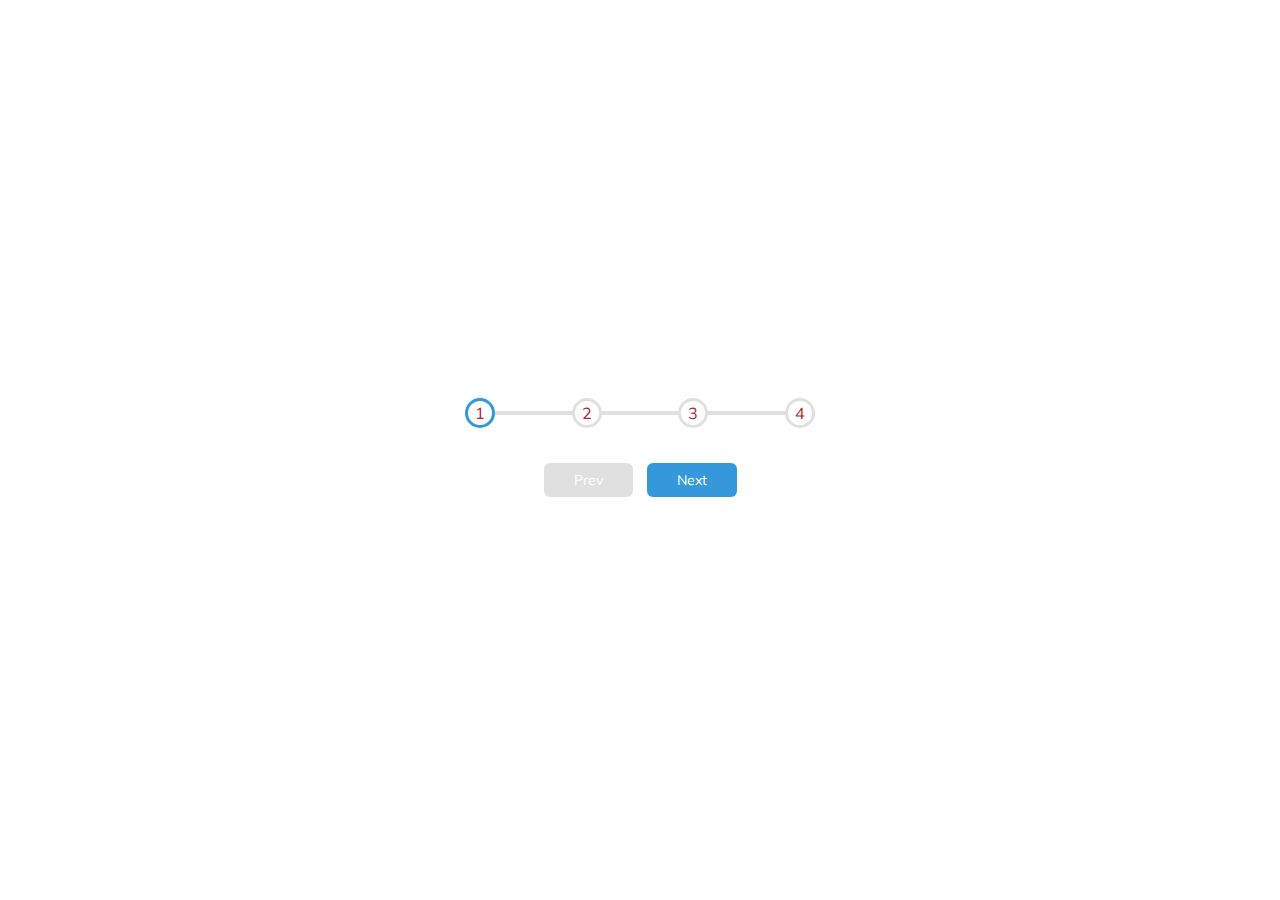
<file: 02-progress-bars/index.html>
<!DOCTYPE html>
<html lang="en">
<head>
    <meta charset="UTF-8">
    <meta http-equiv="X-UA-Compatible" content="IE=edge">
    <meta name="viewport" content="width=device-width, initial-scale=1.0">
    <link rel="stylesheet" href="https://cdnjs.cloudflare.com/ajax/libs/font-awesome/5.15.2/css/all.min.css" integrity="sha512-HK5fgLBL+xu6dm/Ii3z4xhlSUyZgTT9tuc/hSrtw6uzJOvgRr2a9jyxxT1ely+B+xFAmJKVSTbpM/CuL7qxO8w==" crossorigin="anonymous" />
    <link rel="stylesheet" href="style.css">
    <title>Progress Bars</title>
</head>
<body>
<div class="container">

    <div class="progress-container">
        <div class="progress" id="progress"></div>
        <div class="circle active">1</div>
        <div class="circle">2</div>
        <div class="circle">3</div>
        <div class="circle">4</div>
    </div>

    <button class="btn" id="prev" disabled>Prev</button>
    <button class="btn" id="next">Next</button>

</div>
    <script src="script.js"></script>
</body>
</html>
</file>
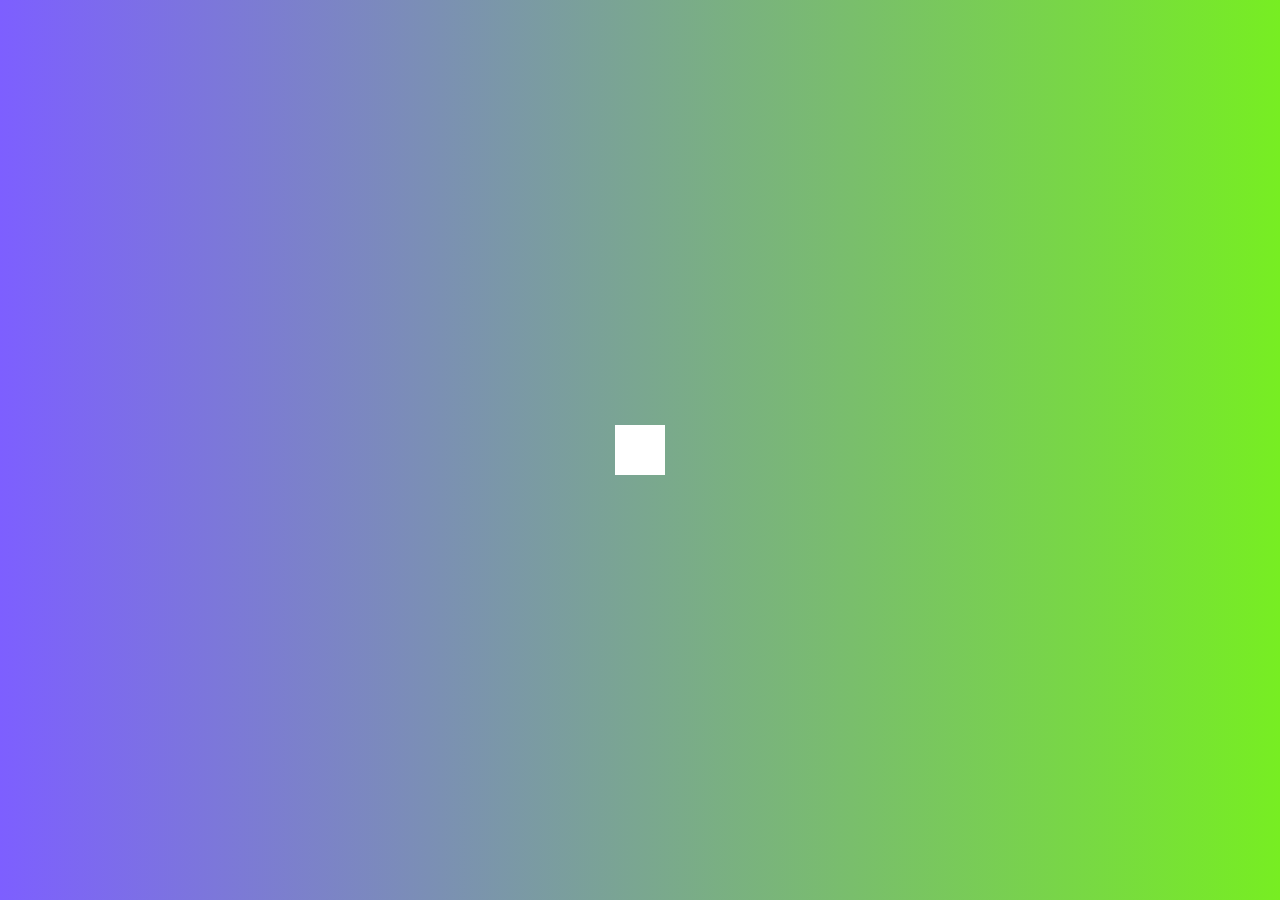
<file: 04-hidden-search-widget/index.html>
<!DOCTYPE html>
<html lang="en">
<head>
    <meta charset="UTF-8">
    <meta http-equiv="X-UA-Compatible" content="IE=edge">
    <meta name="viewport" content="width=device-width, initial-scale=1.0">
    <link rel="stylesheet" href="https://cdnjs.cloudflare.com/ajax/libs/font-awesome/5.15.2/css/all.min.css" integrity="sha512-HK5fgLBL+xu6dm/Ii3z4xhlSUyZgTT9tuc/hSrtw6uzJOvgRr2a9jyxxT1ely+B+xFAmJKVSTbpM/CuL7qxO8w==" crossorigin="anonymous" />
    <link rel="stylesheet" href="style.css">
    <title>Hidden Search Widget</title>
</head>
<body>
    <div class="search">
        <input type="text" class="input" placeholder="search...">
        <button class="btn">
            <i class="fas fa-search"></i>
        </button>
    </div>
    <script src="script.js"></script>
</body>
</html>
</file>
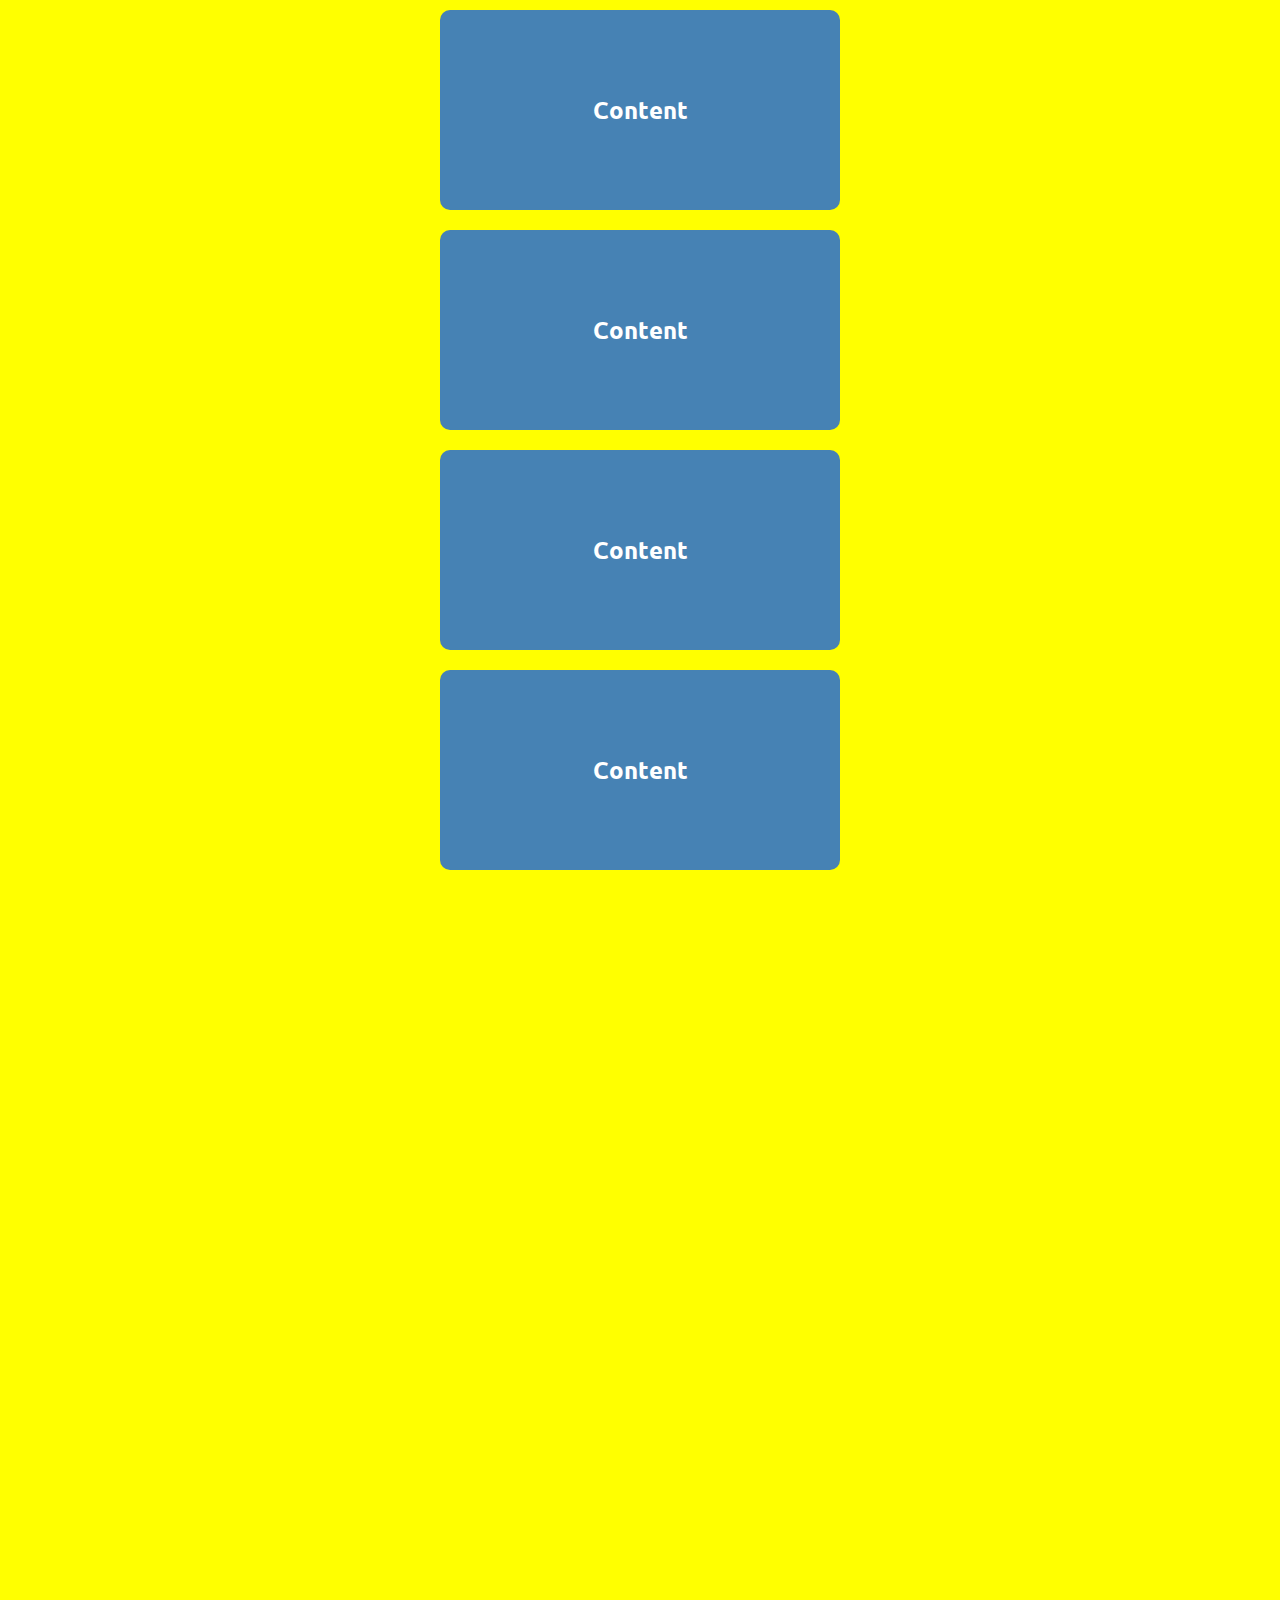
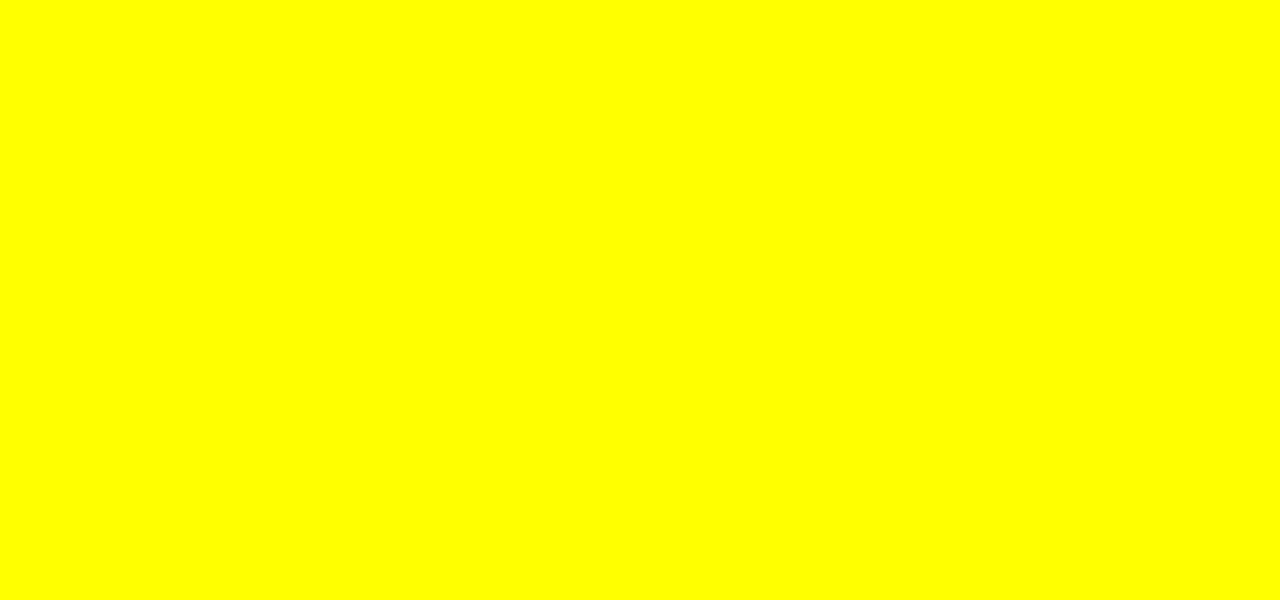
<file: 06-scroll-animation/index.html>
<!DOCTYPE html>
<html lang="en">
<head>
    <meta charset="UTF-8">
    <meta http-equiv="X-UA-Compatible" content="IE=edge">
    <meta name="viewport" content="width=device-width, initial-scale=1.0">
    <link rel="stylesheet" href="https://cdnjs.cloudflare.com/ajax/libs/font-awesome/5.15.2/css/all.min.css" integrity="sha512-HK5fgLBL+xu6dm/Ii3z4xhlSUyZgTT9tuc/hSrtw6uzJOvgRr2a9jyxxT1ely+B+xFAmJKVSTbpM/CuL7qxO8w==" crossorigin="anonymous" />
    <link rel="stylesheet" href="style.css">
    <title>Scroll Animation</title>
</head>
<body>
    <div class="box"><h2>Content</h2></div>
    <div class="box"><h2>Content</h2></div>
    <div class="box"><h2>Content</h2></div>
    <div class="box"><h2>Content</h2></div>
    <div class="box"><h2>Content</h2></div>
    <div class="box"><h2>Content</h2></div>
    <div class="box"><h2>Content</h2></div>
    <div class="box"><h2>Content</h2></div>
    <div class="box"><h2>Content</h2></div>
    <div class="box"><h2>Content</h2></div>


    <script src="script.js"></script>
</body>
</html>
</file>
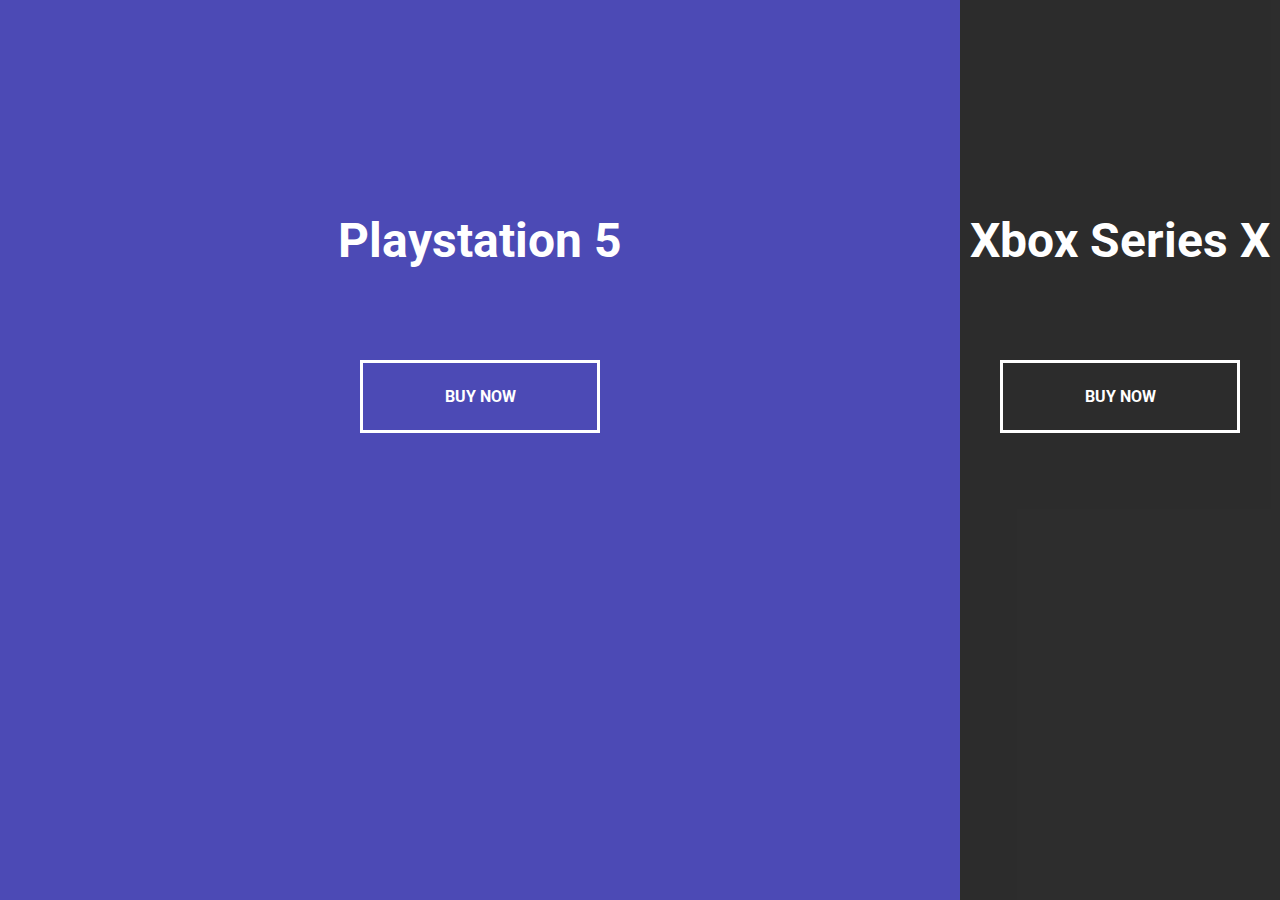
<file: 07-split-landiing-page/index.html>
<!DOCTYPE html>
<html lang="en">
<head>
    <meta charset="UTF-8">
    <meta http-equiv="X-UA-Compatible" content="IE=edge">
    <meta name="viewport" content="width=device-width, initial-scale=1.0">
    <link rel="stylesheet" href="https://cdnjs.cloudflare.com/ajax/libs/font-awesome/5.15.2/css/all.min.css" integrity="sha512-HK5fgLBL+xu6dm/Ii3z4xhlSUyZgTT9tuc/hSrtw6uzJOvgRr2a9jyxxT1ely+B+xFAmJKVSTbpM/CuL7qxO8w==" crossorigin="anonymous" />
    <link rel="stylesheet" href="style.css">
    <title>Split Landing Page</title>
</head>
<body>
    <div class="container">
        <div class="split left">
            <h1>Playstation 5</h1>
            <a href="" class="btn">Buy Now</a>
        </div>
        <div class="split right">
            <h1>Xbox Series X</h1>
            <a href="" class="btn">Buy Now</a>
        </div>    
    </div>


    <script src="script.js"></script>
</body>
</html>
</file>
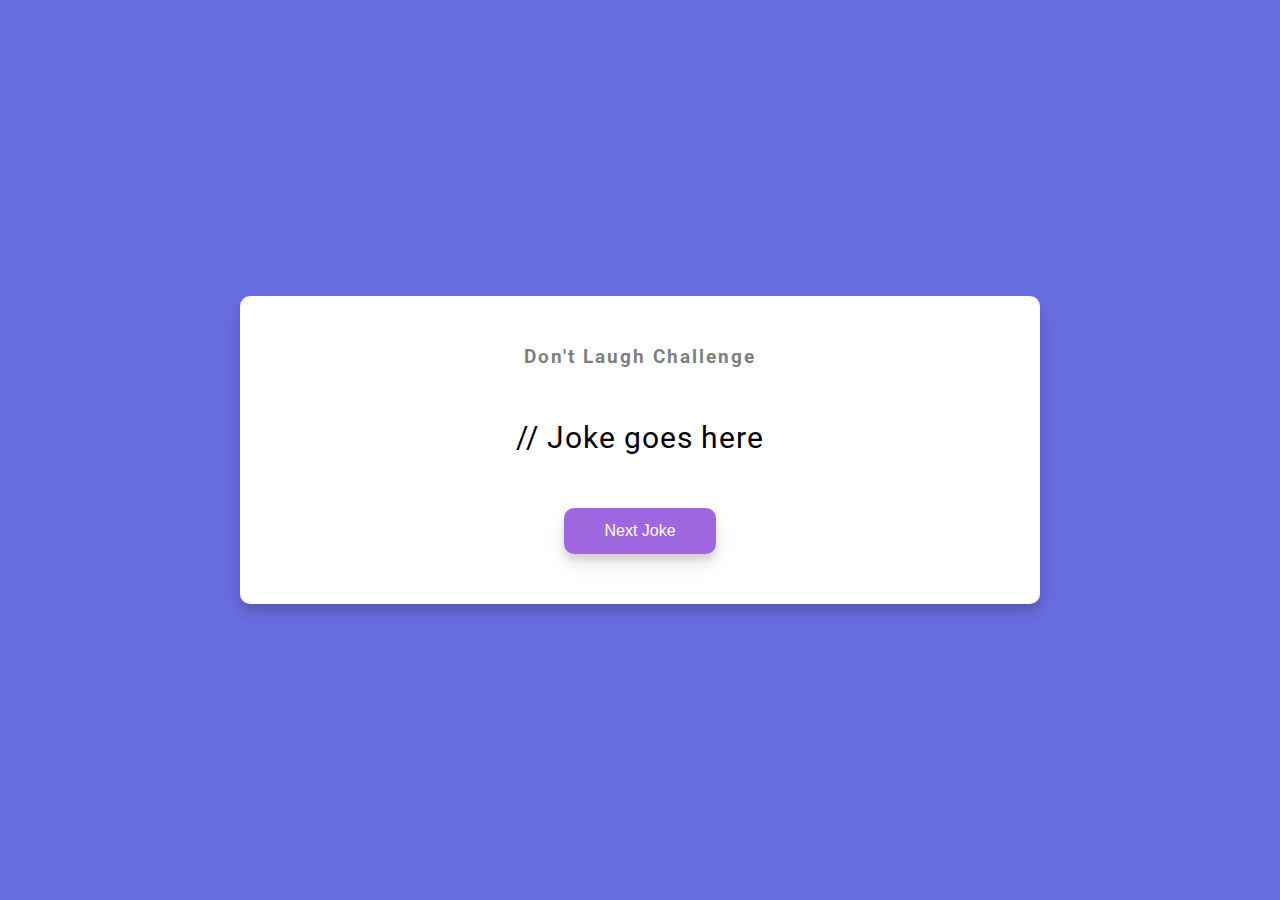
<file: 11-dad-jokes/index.html>
<!DOCTYPE html>
<html lang="en">
<head>
    <meta charset="UTF-8">
    <meta http-equiv="X-UA-Compatible" content="IE=edge">
    <meta name="viewport" content="width=device-width, initial-scale=1.0">
    <link rel="stylesheet" href="https://cdnjs.cloudflare.com/ajax/libs/font-awesome/5.15.2/css/all.min.css" integrity="sha512-HK5fgLBL+xu6dm/Ii3z4xhlSUyZgTT9tuc/hSrtw6uzJOvgRr2a9jyxxT1ely+B+xFAmJKVSTbpM/CuL7qxO8w==" crossorigin="anonymous" />
    <link rel="stylesheet" href="style.css">
    <title>Dad Jokes</title>
</head>
<body>

    <div class="container">
        <h3>Don't Laugh Challenge</h3>
        <div id="joke" class="joke">
            // Joke goes here
        </div>
        <button id="jokeBtn" class="btn">
            Next Joke
        </button>
    </div>

    <script src="script.js"></script>
</body>
</html>
</file>
<file: 02-progress-bars/style.css>
@import url('https://fonts.googleapis.com/css2?family=Muli:wght@400;700&display=swap');

* {
  box-sizing: border-box;
}

body {
  background-color: white;
  font-family: 'Muli', sans-serif;
  display: flex;
  align-items: center;
  justify-content: center;
  height: 100vh;
  overflow: hidden;
  margin: 0;
}

/**BoilerPlateEnds**/

:root {
  --line-border-fill: #3498db;
  --line-border-empty: #e0e0e0;
}

.container {
  text-align: center;
}

.progress-container {
  display: flex;
  justify-content: space-between;
  position: relative;
  margin-bottom: 30px;
  max-width: 100%;
  width: 350px;
}

.progress-container:before {
  content: '';
  background-color: var(--line-border-empty);
  position: absolute;
  top: 50%;
  left: 0;
  transform: translateY(-50%);
  height: 4px;
  width: 100%;
  z-index: -1;
}

.progress {
  background-color: var(--line-border-fill);
  position: absolute;
  top: 50%;
  left: 0;
  transform: translateY(-50%);
  height: 4px;
  width: 0;
  z-index: -1;
  transition: 0.4s ease;
}

.circle {
  background-color: white;
  color: brown;
  border-radius: 50%;
  height: 30px;
  width: 30px;
  display: flex;
  align-items: center;
  justify-content: center;
  border: 3px solid var(--line-border-empty);
  transition: 0.4s ease;
}

.circle.active {
  border-color: var(--line-border-fill);
}

.btn {
  background-color: var(--line-border-fill);
  color: #fff;
  border: 0;
  border-radius: 6px;
  cursor: pointer;
  font-family: inherit;
  padding: 8px 30px;
  margin: 5px;
  font-size: 14px;
}

.btn:active {
  transform: scale(0.95);
}

.btn:focus {
  outline: 0;
}

.btn:disabled {
  background-color: var(--line-border-empty);
  cursor: not-allowed;
}
</file>
<file: 04-hidden-search-widget/style.css>
@import url('https://fonts.googleapis.com/css2?family=Muli:wght@400;700&display=swap');

* {
  box-sizing: border-box;
}

body {
  background-image: linear-gradient(90deg, #7d5fff, #7e2);
  background-color: white;
  font-family: 'Muli', sans-serif;
  display: flex;
  align-items: center;
  justify-content: center;
  height: 100vh;
  overflow: hidden;
  margin: 0;
}

/**BoilerPlateEnds**/

.search {
  position: relative;
  height: 50px;
}

.search .input {
  background-color: #fff;
  border: 0;
  font-size: 18px;
  padding: 15px;
  height: 50px;
  width: 50px;
  transition: width 0.3s ease;
}

.btn {
  background-color: #fff;
  border: 0;
  font-size: 24px;
  cursor: pointer;
  position: absolute;
  top: 0;
  left: 0;
  height: 50px;
  width: 50px;
  transition: transform 0.3s ease;
}

.btn:focus,
input:focus {
  outline: none;
}

.search.active .input {
  width: 200px;
}

.search.active .btn {
  transform: translateX(198px);
}
</file>
<file: 06-scroll-animation/style.css>
@import url('https://fonts.googleapis.com/css2?family=Ubuntu');

* {
  box-sizing: border-box;
}

body {
  background-color: yellow;
  font-family: 'Ubuntu', sans-serif;
  display: flex;
  align-items: center;
  justify-content: center;
  margin: 0;
  flex-direction: column;
  overflow-x: hidden;
}

/**BoilerPlateEnds**/

h1 {
  margin: 10px;
}

.box {
  background-color: steelblue;
  color: #fff;
  display: flex;
  align-items: center;
  justify-content: center;
  width: 400px;
  height: 200px;
  border-radius: 10px;
  margin: 10px;
  transform: translateX(400%);
  transition: transform 0.4s ease;
}

.box:nth-last-of-type(even) {
  transform: translateX(-400%);
}

.box.show {
  transform: translateX(0);
}
</file>
<file: 07-split-landiing-page/style.css>
@import url('https://fonts.googleapis.com/css2?family=Roboto');

* {
  box-sizing: border-box;
}

body {
  font-family: 'Roboto', sans-serif;
  height: 100vh;
  margin: 0;
  overflow-x: hidden;
}

/**BoilerPlateEnds**/
:root {
  --left-bg-color: rgba(87, 84, 236, 0.7);
  --right-bg-color: rgba(43, 43, 43, 0.8);
  --left-btn-hover-color: rgba(87, 84, 236, 1);
  --right-btn-hover-color: rgba(28, 122, 28, 1);
  --hover-width: 75%;
  --other-width: 25%;
  --speed: 1000ms;
}

.container {
  position: relative;
  width: 100%;
  height: 100%;
  background: #333;
}

h1 {
  font-size: 3rem;
  color: #fff;
  position: absolute;
  left: 50%;
  top: 20%;
  transform: translateX(-50%);
  white-space: nowrap;
}

.btn {
  position: absolute;
  display: flex;
  align-items: center;
  justify-content: center;
  left: 50%;
  top: 40%;
  transform: translateX(-50%);
  text-decoration: none;
  color: #fff;
  border: #fff solid 0.2rem;
  font-size: 1rem;
  font-weight: bold;
  text-transform: uppercase;
  width: 15rem;
  padding: 1.5rem;
}

.split.left .btn:hover {
  background-color: var(--left-btn-hover-color);
  border-color: var(--left-btn-hover-color);
}

.split.right .btn:hover {
  background-color: var(--right-btn-hover-color);
  border-color: var(--right-btn-hover-color);
}

.split {
  position: absolute;
  width: 50%;
  height: 100%;
  overflow: hidden;
}

.split.left {
  left: 0;
  background: url('https://images.unsplash.com/photo-1606144042614-b2417e99c4e3?ixlib=rb-1.2.1&ixid=MnwxMjA3fDB8MHxwaG90by1wYWdlfHx8fGVufDB8fHx8&auto=format&fit=crop&w=2850&q=80');
  background-position: center;
  background-size: cover;
  background-repeat: no-repeat;
}

.split.left::before {
  content: '';
  position: absolute;
  width: 100%;
  height: 100%;
  background-color: var(--left-bg-color);
}

.split.right::before {
  content: '';
  position: absolute;
  width: 100%;
  height: 100%;
  background-color: var(--right-bg-color);
}

.split.right {
  right: 0;
  background: url('https://images.unsplash.com/photo-1605901309584-818e25960a8f?ixid=MnwxMjA3fDB8MHxwaG90by1wYWdlfHx8fGVufDB8fHx8&ixlib=rb-1.2.1&auto=format&fit=crop&w=1778&q=80');
  background-position: center;
  background-size: cover;
  background-repeat: no-repeat;
}

.split.right,
.split.left,
.split.right::before,
.split.left::before {
  transition: all var(--speed) ease-in-out;
}

.hover-left .left {
  width: var(--hover-width);
}

.hover-left .right {
  width: var(--other-width);
}

.hover-right .right {
  width: var(--hover-width);
}

.hover-right .left {
  width: var(--other-width);
}

@media (max-width: 800px) {
  h1 {
    font-size: 2rem;
    top: 30%;
  }

  .btn {
    width: 12rem;
    padding: 1.2rem;
  }
}
</file>
<file: 11-dad-jokes/style.css>
@import url('https://fonts.googleapis.com/css2?family=Roboto');

* {
  box-sizing: border-box;
}

body {
  background-color: #686de0;
  font-family: 'Roboto', sans-serif;
  display: flex;
  flex-direction: column;
  align-items: center;
  justify-content: center;
  height: 100vh;
  overflow: hidden;
  margin: 0;
  padding: 20px;
}

.container {
  background-color: #fff;
  border-radius: 10px;
  box-shadow: 0 10px 20px rgba(0, 0, 0, 0.1), 0 6px 6px rgba(0, 0, 0, 0.1);
  padding: 50px 20px;
  text-align: center;
  max-width: 100%;
  width: 800px;
}

h3 {
  margin: 0;
  opacity: 0.5;
  letter-spacing: 2px;
}

.joke {
  font-size: 30px;
  letter-spacing: 1px;
  line-height: 40px;
  margin: 50px auto;
  max-width: 600px;
}

.btn {
  background-color: #9f68e0;
  border: 0;
  border-radius: 10px;
  color: #fff;
  box-shadow: 0 10px 20px rgba(0, 0, 0, 0.1), 0 6px 6px rgba(0, 0, 0, 0.1);
  padding: 14px 40px;
  font-size: 16px;
  cursor: pointer;
}

.btn:active {
  transform: scale(0.98);
}

.btn:focus {
  outline: 0;
}
</file>
